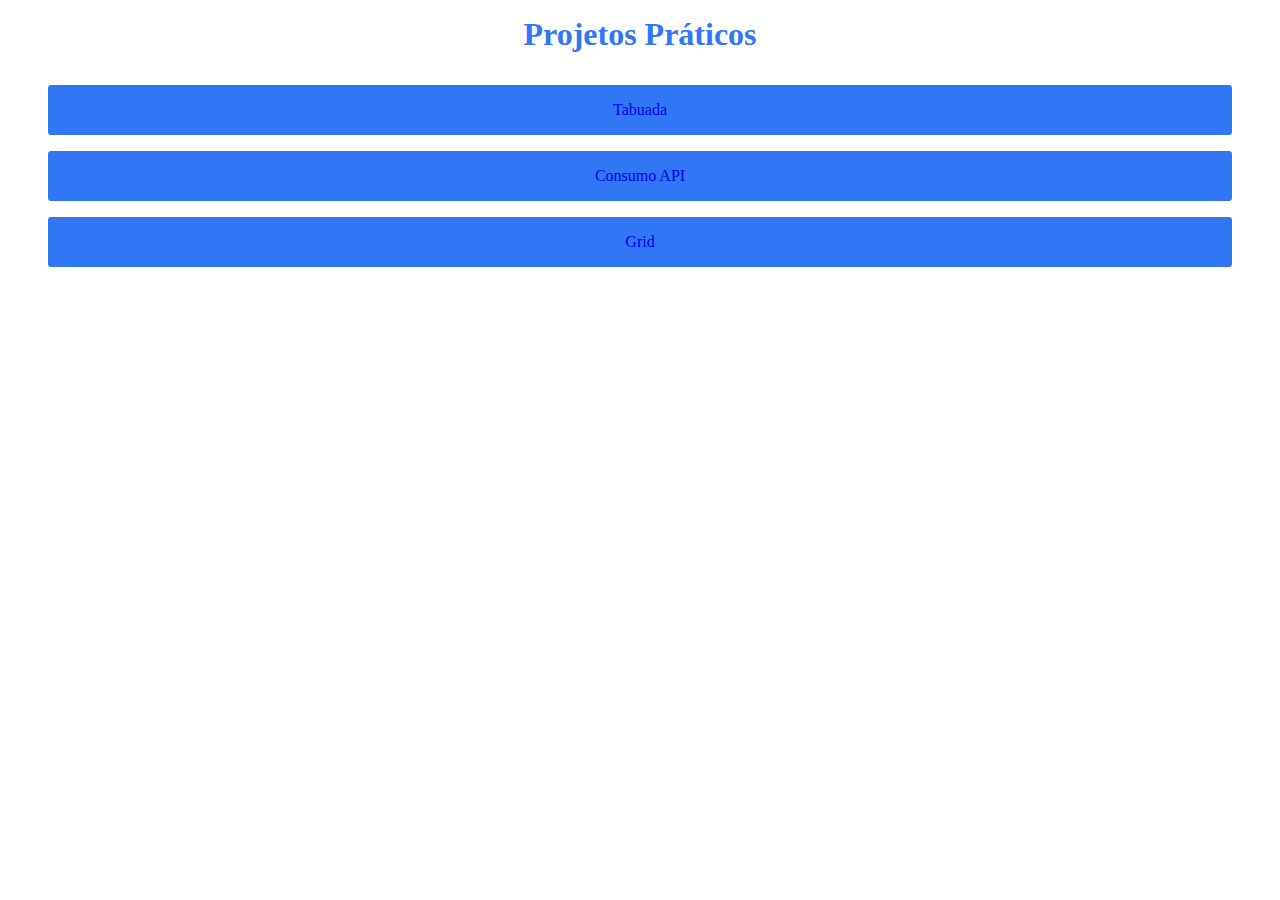
<file: index.html>
<!DOCTYPE html>
<html lang="en">

<head>
  <meta charset="UTF-8">
  <meta http-equiv="X-UA-Compatible" content="IE=edge">
  <meta name="viewport" content="width=device-width, initial-scale=1.0">
  <link rel="stylesheet" href="./styles/index.css">
  <title>Home | Projetos</title>
</head>

<body>
  <header>
    <h1>Projetos Práticos</h1>
  </header>
  <main class="container">
    <section class="cards">
      <div class="card">
        <a href="./pages/tabuada.html">Tabuada</a>
      </div>
      <div class="card">
        <a href="./pages/consumo_api.html">Consumo API</a>
      </div>
      <div class="card">
        <a href="./pages/grid.html">Grid</a>
      </div>
    </section>
  </main>
</body>

</html>
</file>
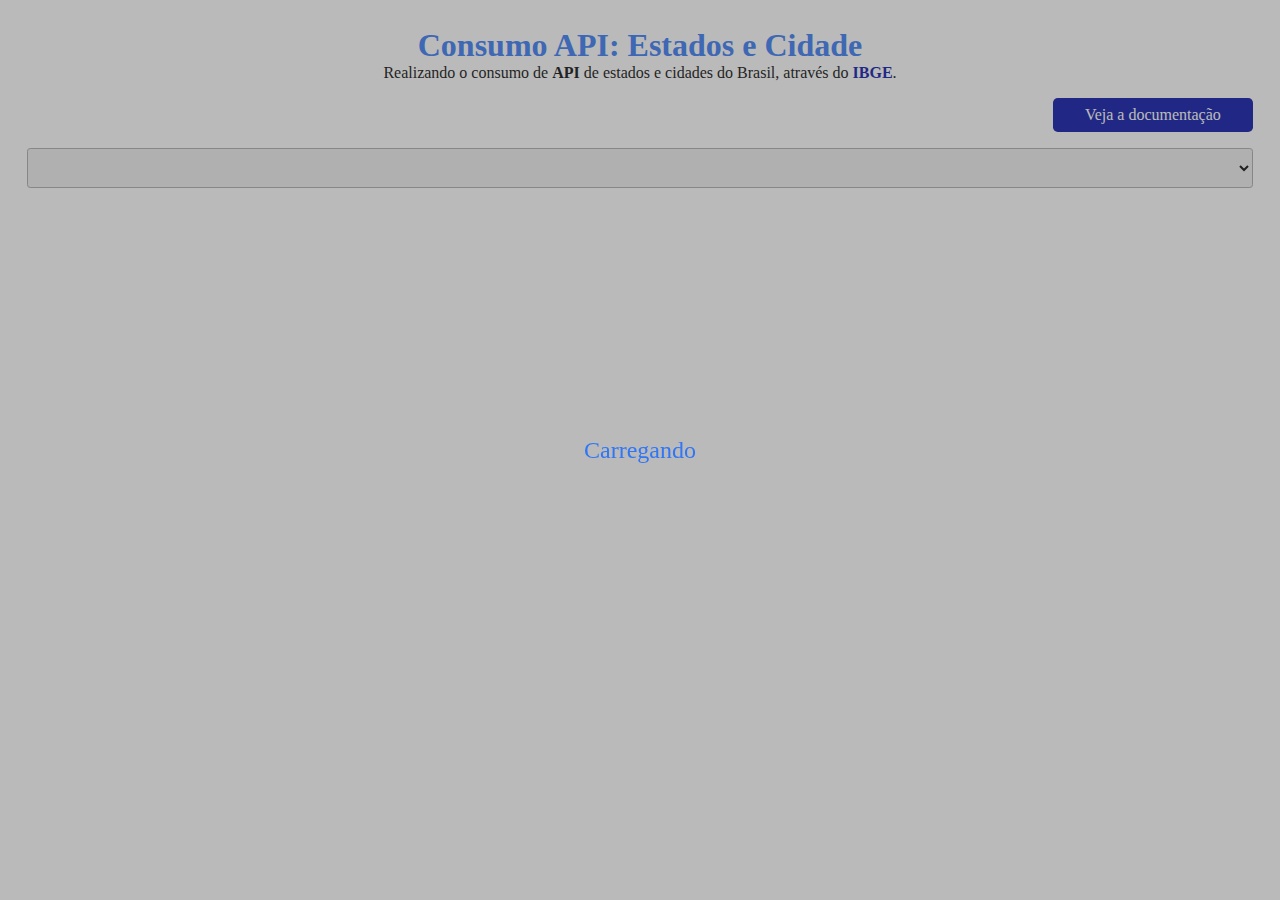
<file: pages/consumo_api.html>
<!DOCTYPE html>
<html lang="en">

<head>
  <meta charset="UTF-8">
  <meta http-equiv="X-UA-Compatible" content="IE=edge">
  <meta name="viewport" content="width=device-width, initial-scale=1.0">
  <title>Consumo API Rest | Projetos</title>
  <link rel="stylesheet" href="../styles/consumo_api.css">
</head>

<body>
  <header>
    <h1>Consumo API: Estados e Cidade</h1>
    <p>Realizando o consumo de <span>API</span> de estados e cidades do Brasil, através do <span>IBGE</span>.</p>
    <div class="button">
      <a class="btn btn-right" target="_blank" href="https://servicodados.ibge.gov.br/api/docs/localidades">Veja a
        documentação</a>
    </div>
  </header>
  <main>
    <select name="comboEstados" id="comboEstados"></select>
    <p id="labelCidade"></p>
    <ul id="listaCidades"></ul>

  </main>
  <div id="load" class="carregando">
    <p>Carregando</p>
  </div>
</body>

<script src="../scripts/consumo_api.js"></script>

</html>
</file>
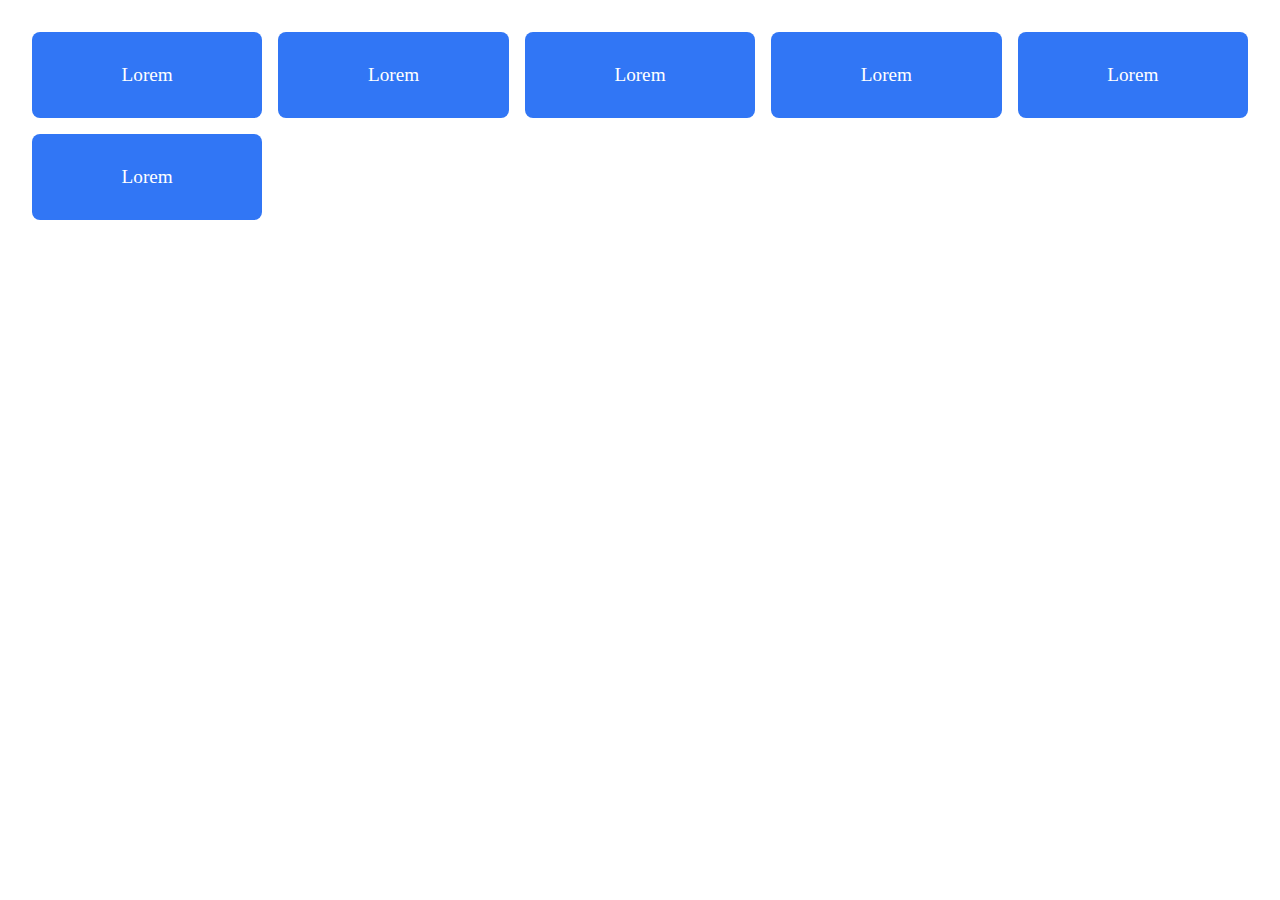
<file: pages/grid.html>
<!DOCTYPE html>
<html lang="en">

<head>
  <meta charset="UTF-8">
  <meta http-equiv="X-UA-Compatible" content="IE=edge">
  <meta name="viewport" content="width=device-width, initial-scale=1.0">
  <link rel="stylesheet" href="../styles/grid.css">
  <title>Grid</title>
</head>

<body>
  <main class="container">
    <div class="card">
      <p>Lorem</p>
    </div>
    <div class="card">
      <p>Lorem</p>
    </div>
    <div class="card">
      <p>Lorem</p>
    </div>
    <div class="card">
      <p>Lorem</p>
    </div>
    <div class="card">
      <p>Lorem</p>
    </div>
    <div class="card">
      <p>Lorem</p>
    </div>
  </main>
</body>

</html>
</file>
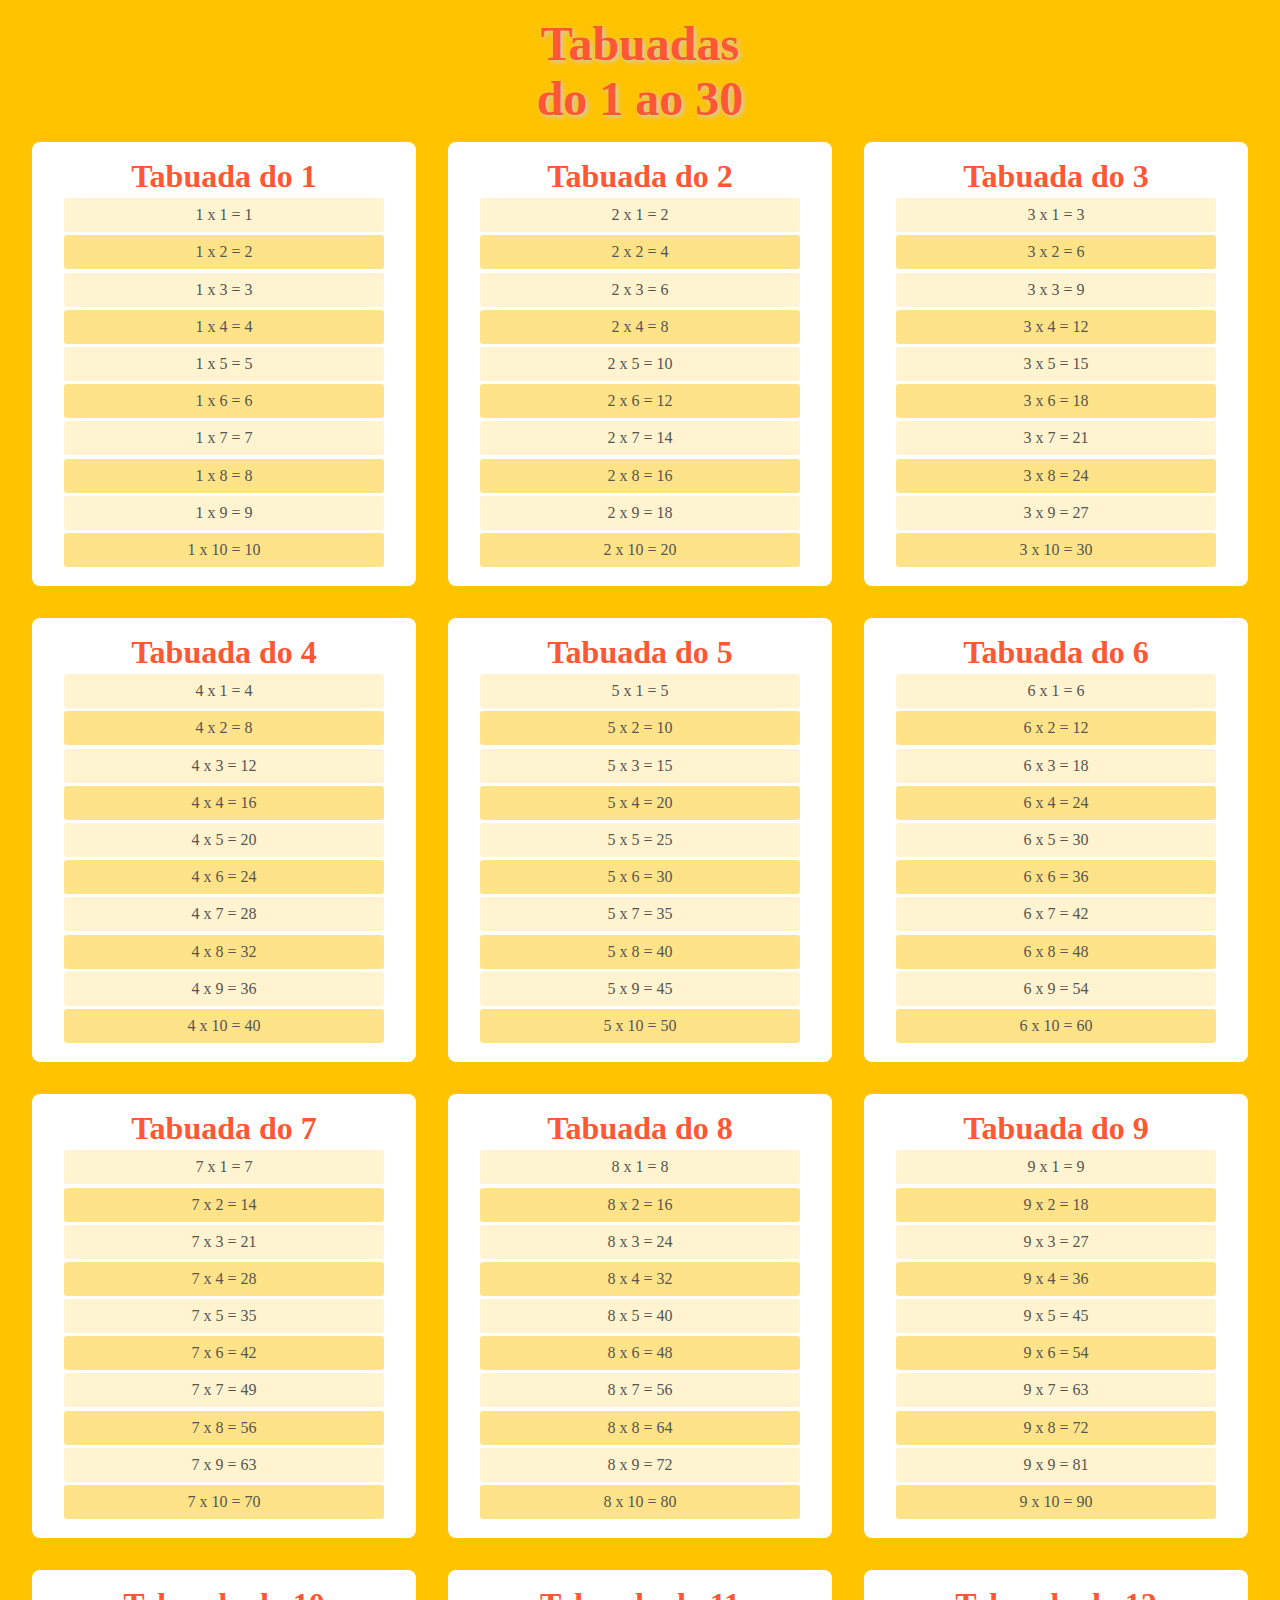
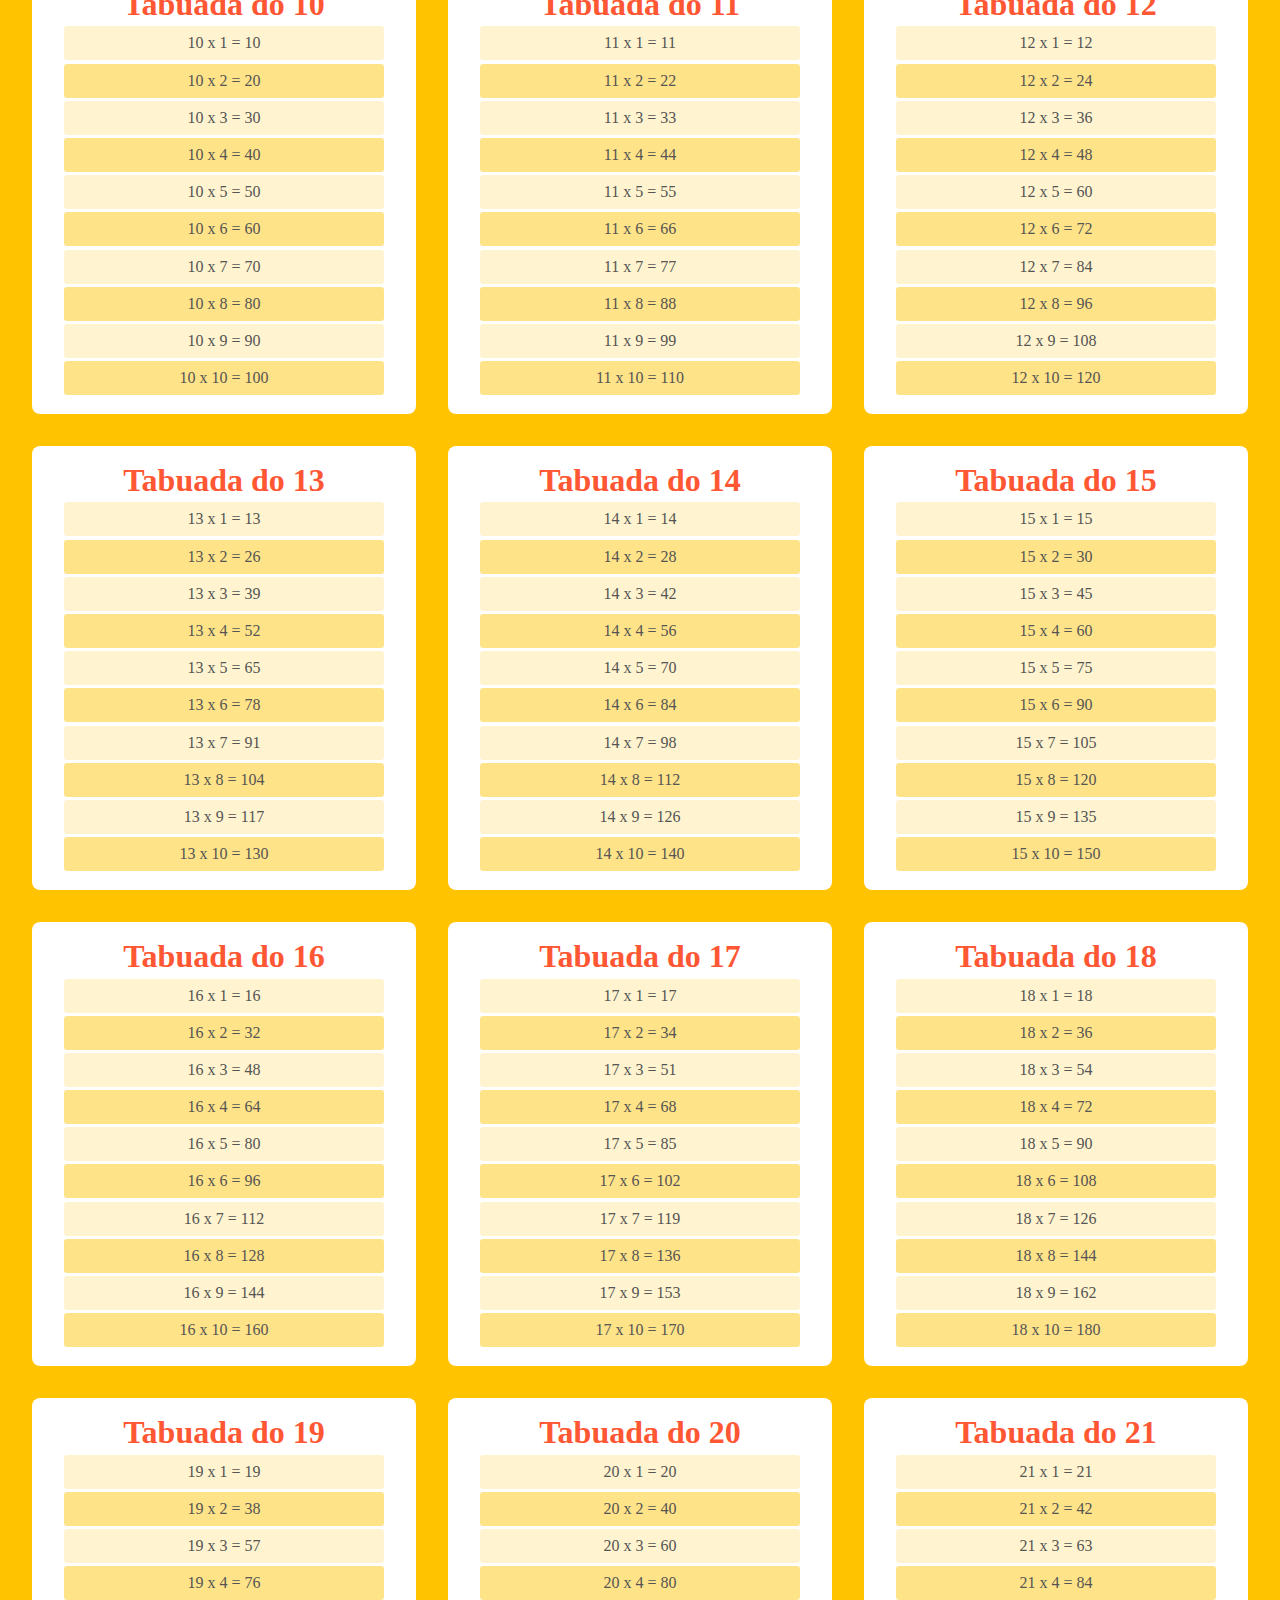
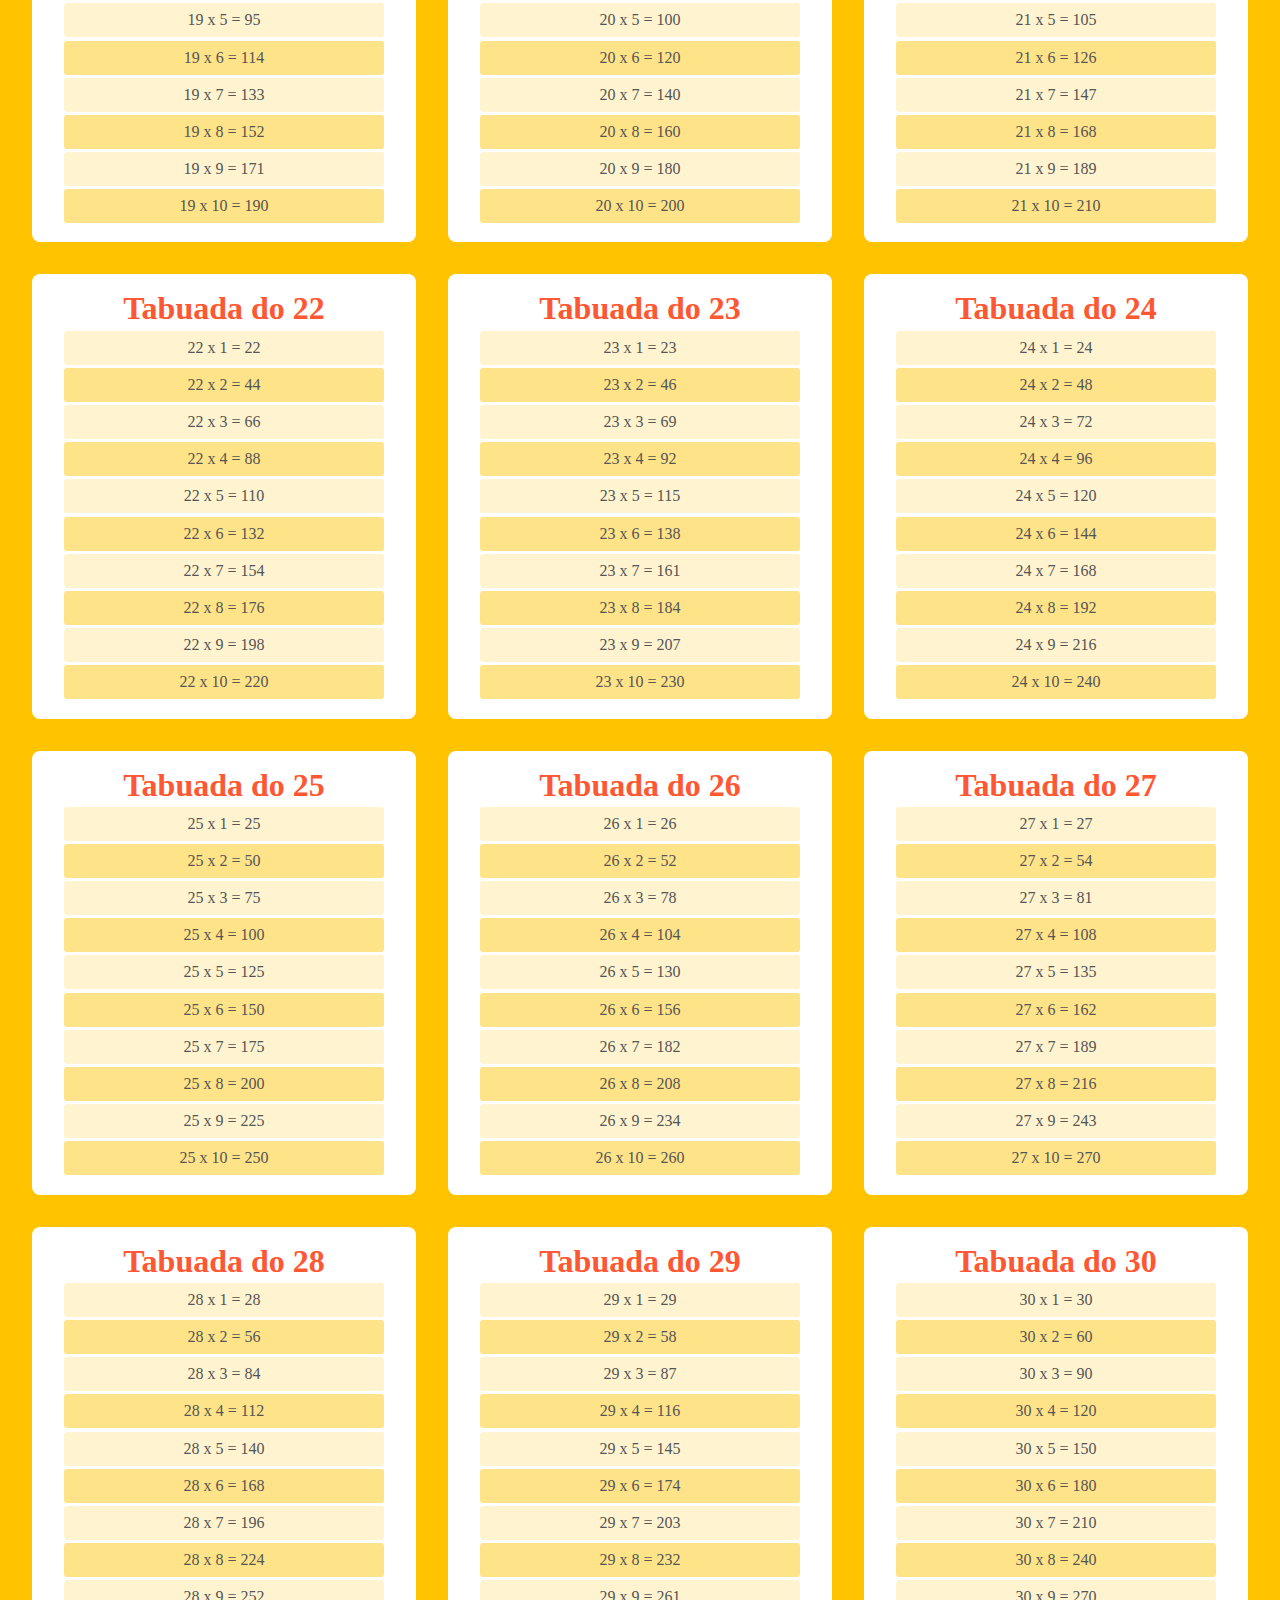
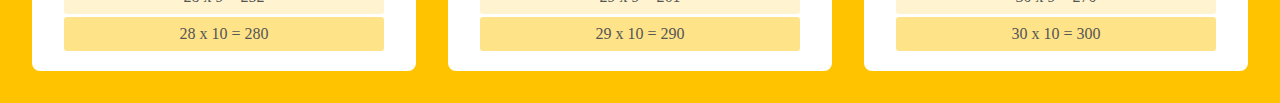
<file: pages/tabuada.html>
<!DOCTYPE html>
<html lang="en">

<head>
  <meta charset="UTF-8">
  <meta http-equiv="X-UA-Compatible" content="IE=edge">
  <meta name="viewport" content="width=device-width, initial-scale=1.0">
  <title>Tabuada | Projetos</title>

  <link rel="stylesheet" href="../styles/tabuada.css">
</head>

<body>
  <header>
  </header>
  <main>
    <div id="tabuadas">
    </div>
  </main>
</body>

<script src="../scripts/tabuada.js"></script>

</html>
</file>
<file: styles/index.css>
* {
  margin : 0;
  padding: 0;

  list-style     : none;
  text-decoration: none;

  font-family: 'Poppins';
}

:root {
  --second-color: rgb(49, 118, 245);
}

body {
  padding: 1rem;
}

h1 {
  text-align: center;
  color     : var(--second-color);
}

.container {
  /* border : 1px solid #000; */
  padding: 1rem;

  display       : flex;
  flex-direction: column;
}

.cards {
  /* border: 1px solid #000; */
}

.card {
  margin: 1rem;

  border-radius: 0.2rem;

  background-color: var(--second-color);
  color           : white;

  padding   : 1rem;
  text-align: center;
}

a:visited {
  color: white;
}
</file>
<file: styles/consumo_api.css>
* {
  margin         : 0;
  padding        : 0;
  text-decoration: none;
  list-style     : none;
}

*,
*::after,
*::before {
  box-sizing: border-box;
}

:root {
  --primary-color: rgb(0, 11, 165);
  --second-color : rgb(49, 118, 245);

  --hover-color: rgb(0, 155, 116);
  --even-color : rgb(177, 248, 230);
  --odd-color  : rgba(177, 248, 230, 0.4);
}

body {
  padding    : 1.7rem;
  font-family: 'Poppins';

  display       : flex;
  flex-direction: column;
}

/***********
HEADER
************/

header {
  text-align: center;
}

header p {
  margin-bottom: 1rem;
}

header p span {
  font-weight: bold;
}

header p span:last-child {
  color: var(--primary-color);
}

h1 {
  color: var(--second-color);
}

/***********
BUTTONS
************/
.button {
  display        : flex;
  justify-content: flex-end;
}

.btn {
  padding         : 0.5rem 2rem;
  border-radius   : 0.3rem;
  background-color: var(--primary-color);
}

.btn-right {
  color          : white;
  align-items    : flex-start;
  justify-content: flex-start;
}

/***********
CORE
************/
main {
  padding: 1rem 0;
}

#labelCidade {
  padding: 1rem 0;
}

#labelCidade span {
  font-weight: bold;
  color      : var(--second-color);
}

li {
  border-bottom: 1px solid rgb(206, 206, 206);
  padding      : 0.5rem
}

li:nth-child(even) {
  background-color: var(--even-color)
}

li:nth-child(odd) {
  background-color: var(--odd-color);
}

li:hover {
  background: var(--hover-color);
  color     : white;
  cursor    : pointer;
}

li:first-child {
  border-radius: 0.3rem 0.3rem 0 0;
}

li:last-child {
  border-radius: 0 0 0.3rem 0.3rem;
  border       : none;
}

/***********
COMBO
************/
select {
  width        : 100%;
  padding      : 0.5rem 1rem;
  border-radius: 0.2rem;
  border       : 1px solid rgb(170, 170, 170);

  font-family: 'Poppins';
  font-size  : 1.1rem;

  cursor: pointer;

  /* Remove icon drop */
  /* appearance: none; */
}

.carregando {
  display : flex;
  position: fixed;
  top     : 0;
  left    : 0;

  font-size: 1.5rem;
  color    : var(--second-color);

  align-items    : center;
  justify-content: center;

  width : 100%;
  height: 100vh;

  visibility: hidden;

  background-color: rgba(82, 82, 82, 0.4);
}

.active {
  visibility: visible;
}

@media screen and (max-width: 700px) {
  .button {
    justify-content: center;
  }
}
</file>
<file: styles/grid.css>
* {
  margin     : 0;
  padding    : 0;
  font-family: 'Poppins';
}

.container {
  padding: 2rem 1rem;
  margin : 0 1rem;

  display              : grid;
  grid-template-columns: repeat(auto-fill, minmax(200px, 1fr));

  gap: 1rem;
}

.card {
  text-align: center;

  color           : white;
  font-size       : 1.2rem;
  background-color: rgb(49, 118, 245);

  border-radius: 0.5rem;
  padding      : inherit;
}
</file>
<file: styles/tabuada.css>
* {
  margin : 0;
  padding: 0;

  text-decoration: none;
  list-style     : none;

  box-sizing: border-box;

  font-family: 'Poppins';
}

:root {
  --title     : #C7003A;
  --subtitle  : #FF5733;
  --background: #FFC300;
  --card      : #FFFFFF;
  --gray      : #555555;

  --even: #ffe9a081;
  --odd : #ffdb65c5;
}

html {
  font-size       : 16px;
  background-color: var(--background);
}


body {
  padding: 1rem;
}

main {
  padding: 1rem;
}

h1 {
  text-align : center;
  color      : var(--subtitle);
  text-shadow: 2px 2px 5px #CCC;

  font-size: 3rem;
}

h1 span {
  display: block
}

header {
  padding: 0 2rem;
}

#tabuadas {
  display              : grid;
  grid-template-columns: repeat(auto-fill, minmax(325px, 1fr));

  gap: 2rem;
}

.card {
  text-align: center;

  background-color: var(--card);

  border-radius: 0.5rem;
  padding      : 1rem 2rem;
}

.card h2 {
  color    : var(--subtitle);
  font-size: 2rem;
}

ul li {
  padding: 0.5rem;
  margin : 0.2rem 0;
  cursor : pointer;

  border-radius: 0.2rem;

  color: var(--gray);
}


li:nth-child(even) {
  background-color: var(--even);
}

li:nth-child(odd) {
  background-color: var(--odd);
}

li:hover {
  background-color: var(--background);

  color: white;
}
</file>
